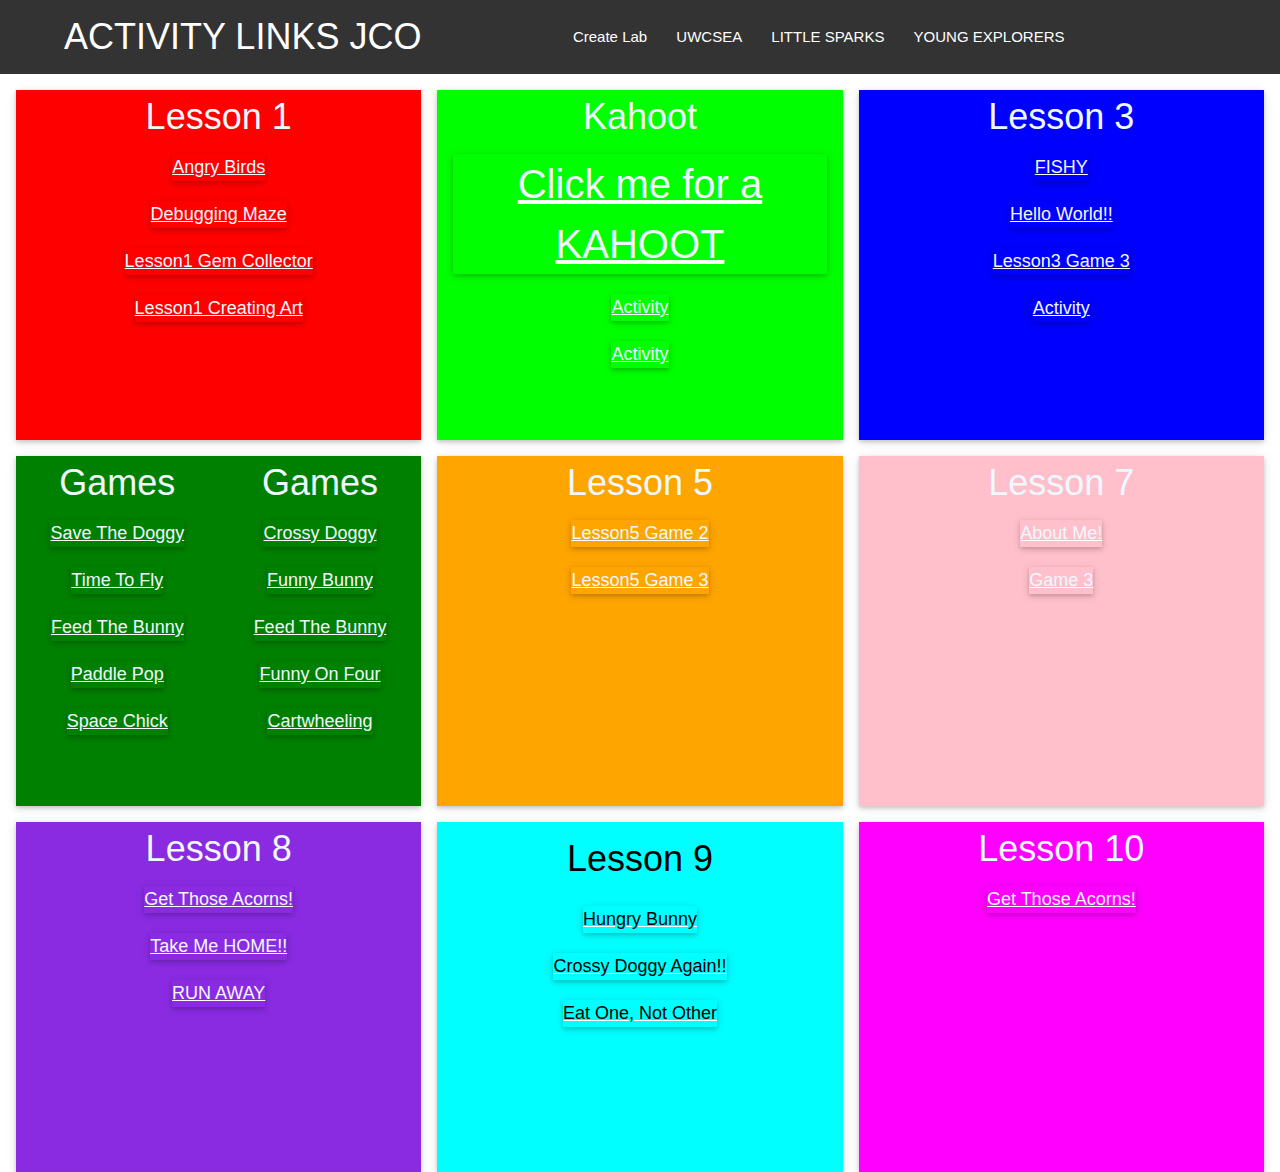
<file: index.html>
<html>
<title>Activity</title>
<meta name="viewport" content="width=device-width, initial-scale=1">
<body>
  <header>
  <nav>
      <h1 class="logo">ACTIVITY LINKS JCO</h1>
    
    <ul class="menu">
      <li><a href="">Create Lab</a></li>
      <li><a href="">UWCSEA</a></li>
      <li><a href="">LITTLE SPARKS</a></li>
      <li><a href="ye.html" target="_blank">YOUNG EXPLORERS</a></li>
    </ul>

    <!--<ul class="social">
      <li><a href="">Facebook</a></li>
      <li><a href="">Twitter</a></li>
    </ul>-->

  </nav>
      <link rel="stylesheet" type="text/css" href="allLinks.css">
      
    </header>
    
<div class="w3-row-padding w3-margin-top">
  <div class="w3-third">
    <div class="w3-card-2">
      
      <div class="w3-container red" >
        <h1 class="no-margin">Lesson 1</h1> <br>
        <a    href="https://studio.code.org/s/express-2022/lessons/1/levels/1?redirect_warning=true" target="_blank"><div class="w3-card-2"><h5>Angry Birds</h5></div></a> <br>
          <a  href="https://studio.code.org/s/express-2022/lessons/2/levels/1?redirect_warning=true" target="_blank"><div class="w3-card-2"><h5>Debugging Maze</h5></div></a> <br>
          <a  href="https://studio.code.org/s/express-2022/lessons/3/levels/1?redirect_warning=true" target="_blank"><div class="w3-card-2"><h5>Lesson1 Gem Collector</h5></div></a><br>
          <a  href="https://studio.code.org/s/express-2022/lessons/4/levels/2?redirect_warning=true" target="_blank"><div class="w3-card-2"><h5>Lesson1 Creating Art</h5></div></a> <br>
        </div>
          
        
        
        
    </div>
  </div>    


  <div class="w3-third">
    <div class="w3-card-2">
        
        <div class="w3-container lime" >
            <h1 class="no-margin">Kahoot</h1> <br>


            <a  href="http://kahoot.it" target="_blank"><div class="w3-card-2" ><h5 class="big"> Click me for a KAHOOT </h5></div></a> <br>
            <a  href="" ><div class="w3-card-2"><h5>Activity</h5></div></a><br>
            <a  href="" ><div class="w3-card-2"><h5>Activity</h5></div></a><br><br>
            
            
      </div>
      
      
    </div>
  </div>

  <div class="w3-third">
    <div class="w3-card-2">
      <div class="w3-container blue" >
          <h1 class="no-margin">Lesson 3</h1> <br>
        <a href="https://studio.code.org/s/coursee-2022/lessons/3/levels/1?redirect_warning=true" target="_blank"><div class="w3-card-2"><h5>FISHY</h5></div></a><br>
          <a  href="https://studio.code.org/s/coursee-2022/lessons/4/levels/1?redirect_warning=true" target="_blank"><div class="w3-card-2"><h5>Hello World!!</h5></div></a><br>
          <a  href="" ><div class="w3-card-2"><h5>Lesson3 Game 3</h5></div></a><br>
          <a  href="" ><div class="w3-card-2"><h5>Activity</h5></div></a><br>
      </div>
       
       
    </div>
  </div>
</div>


    
    <div class="w3-row-padding w3-margin-top">
  <div class="w3-third">
    <div class="w3-card-2 row">
           <div class="w3-container green column" >
               <h1 class="no-margin">Games</h1> <br>
                <a  href="https://studio.code.org/projects/spritelab/pp6rBNI4udA_Q6ZmUrHv5XIY70np-AY2lp-D5WEIjiM" target="_blank"><div class="w3-card-2"><h5>Save The Doggy</h5></div></a> <br>
               
               <a  href="https://studio.code.org/projects/spritelab/a5vX-0-u3v3_3POs1k-UyZVtO9q4rF4GFOdct9ghiDk/view" target="_blank"><div class="w3-card-2"><h5>Time To Fly</h5></div></a> <br>
               <a  href="https://studio.code.org/projects/spritelab/jyEUuvZTcwH-JN6QCaaV6-3MU3TTs_7523fYfd2LeHY/view" target="_blank"><div class="w3-card-2"><h5>Feed The Bunny</h5></div></a> <br>
               <a  href="https://studio.code.org/projects/spritelab/APbegadOjhkBvwYO_tZrfRVlsf0e_s5XoGypQmqfoag/view" target="_blank"><div class="w3-card-2"><h5>Paddle Pop</h5></div></a><br>
               <a  href="https://studio.code.org/projects/spritelab/WLbnZpW3O5C-gGAWfT0pC5NKsw6J5GuNUHWMJ_6z_Cg/view" target="_blank"><div class="w3-card-2"><h5>Space Chick</h5></div></a> <br>
            </div>
        <div class="w3-container green column" >
               <h1 class="no-margin">Games</h1> <br>
                <a  href="https://studio.code.org/projects/spritelab/jyEUuvZTcwH-JN6QCaaV62-S_q_Q_RXhIBRZfirpuls" target="_blank"><div class="w3-card-2"><h5>Crossy Doggy</h5></div></a> <br>
               
               <a  href="https://studio.code.org/projects/spritelab/zN8F8HMJMWdBKxsJB7DLnvpuD__SDHwTIeKMQotJJ9w/view" target="_blank"><div class="w3-card-2"><h5>Funny Bunny</h5></div></a> <br>
               <a  href="https://studio.code.org/projects/spritelab/jyEUuvZTcwH-JN6QCaaV6-3MU3TTs_7523fYfd2LeHY/view" target="_blank"><div class="w3-card-2"><h5>Feed The Bunny</h5></div></a> <br>
               <a  href="https://studio.code.org/projects/spritelab/eUn_vOLQLvNAswu5o2pqLiWW0C7eBxiJaaiWHShXTck" target="_blank"><div class="w3-card-2"><h5>Funny On Four</h5></div></a><br>
               <a  href="https://studio.code.org/projects/spritelab/SRKFmjYHJn_lDFhMts3oi0CKg3vjmoeZ8FnFfhBc5PM" target="_blank"><div class="w3-card-2"><h5>Cartwheeling</h5></div></a> <br>
            </div>
        
        
    </div>
  </div>

  <div class="w3-third">
    <div class="w3-card-2">
      <div class="w3-container orange" >
          <h1 class="no-margin">Lesson 5</h1> <br>
          <a  href=""><div class="w3-card-2"><h5>Lesson5 Game 2</h5></div></a><br>
          <a  href=""><div class="w3-card-2"><h5>Lesson5 Game 3</h5></div></a><br>
        
      </div>
        
        
    </div>
  </div>

  <div class="w3-third">
    <div class="w3-card-2">
          <div class="w3-container pink" >
              <h1 class="no-margin">Lesson 7</h1> <br>
            
              <a  href="https://studio.code.org/s/coursee-2022/lessons/5/levels/1?redirect_warning=true" target="_blank"><div class="w3-card-2"><h5>About Me!</h5></div></a><br>
              <a  href="https://studio.code.org/s/coursee-2021/lessons/6/levels/1?redirect_warning=true" target="_blank"><div class="w3-card-2"><h5>Game 3</h5></div></a><br>
      </div>
        
        
    </div>
  </div>
</div>
    
    <div class="w3-row-padding w3-margin-top">
  <div class="w3-third">
    <div class="w3-card-2">
      
        <div class="w3-container purple" >
            <h1 class="no-margin">Lesson 8</h1> <br>
            <a  href="https://studio.code.org/s/coursea-2022/lessons/5/levels/2?redirect_warning=true" target="_blank"><div class="w3-card-2"><h5>Get Those Acorns!</h5></div></a> <br>
            <a  href="https://studio.code.org/projects/spritelab/FqDeE73zQF9ZTbwD5kD9dHfO6E4Cn1ulpob7YGkI0XY/edit" target="_blank"><div class="w3-card-2"><h5>Take Me HOME!!</h5></div></a> <br>
            
            <a  href="https://studio.code.org/projects/spritelab/jO_WG2lkduGp2D-nWKsfGIP0fYMPiJIlUXB1TZP_BrQ" target="_blank"><div class="w3-card-2"><h5>RUN AWAY</h5></div></a> <br>

        
        </div>
    </div>   
</div>


  <div class="w3-third">
    <div class="w3-card-2">
        
        <div class="aqua w3-container" >
            <h1 class="no-margin">Lesson 9</h1> <br>
            <a  href="https://studio.code.org/projects/spritelab/qFv7vrLfFmmz9VGBvOiT_QkPhWo0VSR68NLeRtESCIk" target="_blank"><div class="w3-card-2"><h5>Hungry Bunny</h5></div></a> <br>
            <a  href="https://studio.code.org/projects/spritelab/VXCn0AeedIrbfvA6DOOcpHt4MqyFpuJbWH70IwHDRyk" target="_blank"><div class="w3-card-2"><h5>Crossy Doggy Again!!</h5></div></a> <br>
            <a  href="https://studio.code.org/projects/spritelab/wn3MgKCy2fJGzW67zq81TXEeZ-v1S3a1fN50FwhaJy0/edit" target="_blank"><div class="w3-card-2"><h5>Eat One, Not Other</h5></div></a> <br>

        
        </div>
      
      
    </div>
  </div>

  <div class="w3-third">
    <div class="w3-card-2">
      <div class="w3-container fuchsia" >
            <h1 class="no-margin">Lesson 10</h1> <br>
            <a  href="https://studio.code.org/s/coursea-2022/lessons/5/levels/2?redirect_warning=true" target="_blank"><div class="w3-card-2"><h5>Get Those Acorns!</h5></div></a> <br>

        
        </div>
       
       
    </div>
  </div>
</div>
    
    
   
    
</body>
</html>
</file>
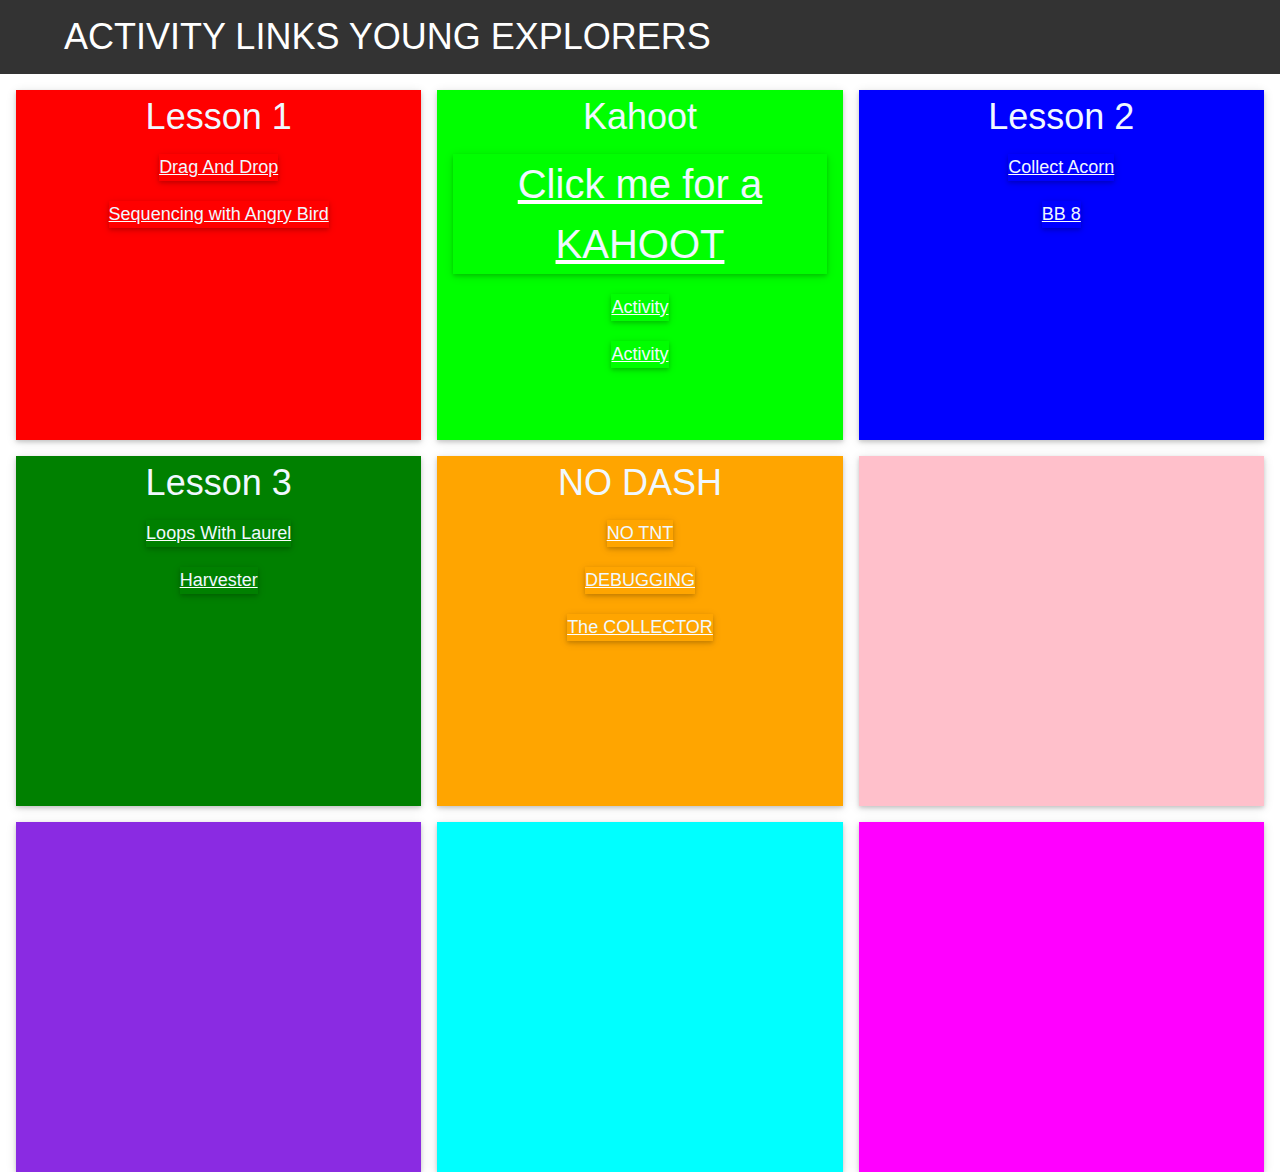
<file: ye.html>
<html>
<title>Activity</title>
<meta name="viewport" content="width=device-width, initial-scale=1">
<body>
  <header>
  <nav>
      <h1 class="logo">ACTIVITY LINKS YOUNG EXPLORERS</h1>
    
    <!-- <ul class="menu">
      <li><a href="">Create Lab</a></li>
      <li><a href="">UWCSEA</a></li>
      <li><a href="">LITTLE SPARKS</a></li>
      <li><a href="ye.html">YOUNG EXPLORERS</a></li>
    </ul>

   <ul class="social">
      <li><a href="">Facebook</a></li>
      <li><a href="">Twitter</a></li>
    </ul>-->

  </nav>
      <link rel="stylesheet" type="text/css" href="allLinks.css">
      
    </header>
    
<div class="w3-row-padding w3-margin-top">
  <div class="w3-third">
    <div class="w3-card-2">
      
      <div class="w3-container red" >
        <h1 class="no-margin">Lesson 1</h1> <br>
        <a  href="https://studio.code.org/s/coursea-2022/lessons/2/levels/1?redirect_warning=true" target="_blank"><div class="w3-card-2"><h5>Drag And Drop</h5></div></a> <br>
          <a href="https://studio.code.org/s/courseb-2022/lessons/3/levels/1?redirect_warning=true" target="_blank"><div class="w3-card-2"><h5>Sequencing with Angry Bird</h5></div></a><br>
          
        </div>
          
        
        
        
    </div>
  </div>    


  <div class="w3-third">
    <div class="w3-card-2">
        
        <div class="w3-container lime" >
            <h1 class="no-margin">Kahoot</h1> <br>


            <a  href="http://kahoot.it" target="_blank"><div class="w3-card-2" ><h5 class="big"> Click me for a KAHOOT </h5></div></a> <br>
            <a  href="" ><div class="w3-card-2"><h5>Activity</h5></div></a><br>
            <a  href="" ><div class="w3-card-2"><h5>Activity</h5></div></a><br><br>
            
            
      </div>
      
      
    </div>
  </div>

  <div class="w3-third">
    <div class="w3-card-2">
      <div class="w3-container blue" >
          <h1 class="no-margin">Lesson 2</h1> <br>
        <a   href="https://studio.code.org/s/coursea-2022/lessons/4/levels/1?redirect_warning=true" target="_blank"><div class="w3-card-2"><h5>Collect Acorn</h5></div></a><br>
          <a href="https://studio.code.org/s/coursea-2022/lessons/6/levels/1?redirect_warning=true" target="_blank"><div class="w3-card-2"><h5>BB 8</h5></div></a><br>
          
      </div>
       
       
    </div>
  </div>
</div>


    
    <div class="w3-row-padding w3-margin-top">
  <div class="w3-third">
    <div class="w3-card-2 row">
           <div class="w3-container green column" >
               <h1 class="no-margin">Lesson 3</h1> <br>
               <a  href="https://studio.code.org/s/coursea-2022/lessons/9/levels/1?redirect_warning=true" target="_blank"><div class="w3-card-2"><h5>Loops With Laurel</h5></div></a><br>
               <a  href="https://studio.code.org/s/courseb-2022/lessons/7/levels/1?redirect_warning=true" target="_blank"><div class="w3-card-2"><h5>Harvester</h5></div></a><br>
                
            </div>
        
        
    </div>
  </div>

  <div class="w3-third">
    <div class="w3-card-2">
      <div class="w3-container orange" >
            <h1 class="no-margin">NO DASH</h1> <br>
            <a  href="https://studio.code.org/s/express-2022/lessons/1/levels/1?redirect_warning=true" target="_blank"><div class="w3-card-2"><h5>NO TNT</h5></div></a><br>
            <a  href="https://studio.code.org/s/express-2022/lessons/2/levels/1?redirect_warning=true" target="_blank"><div class="w3-card-2"><h5>DEBUGGING</h5></div></a><br>
            <a  href="https://studio.code.org/s/express-2022/lessons/3/levels/1?redirect_warning=true" target="_blank"><div class="w3-card-2"><h5>The COLLECTOR</h5></div></a><br>
        
      </div>
        
        
    </div>
  </div>

  <div class="w3-third">
    <div class="w3-card-2">
          <div class="w3-container pink" >
              
      </div>
        
        
    </div>
  </div>
</div>
    
    <div class="w3-row-padding w3-margin-top">
  <div class="w3-third">
    <div class="w3-card-2">
      
        <div class="w3-container purple" >
            

        
        </div>
    </div>   
</div>


  <div class="w3-third">
    <div class="w3-card-2">
        
        <div class="w3-container aqua" >
            

        
        </div>
      
      
    </div>
  </div>

  <div class="w3-third">
    <div class="w3-card-2">
      <div class="w3-container fuchsia" >
            

        
        </div>
       
       
    </div>
  </div>
</div>
    
    
   
    
</body>
</html>
</file>
<file: allLinks.css>
html,
body {
   margin: 0;
  font-family: Verdana, sans-serif;
  font-size: 15px;
  line-height: 1.5;
  box-sizing: border-box;
}

html {
  overflow-x: hidden;
}

*,
*:before,
*:after {
  box-sizing: inherit;
}

h1,
h2,
h3,
h4,
h5,
h6,
.w3-slim,
.w3-wide {
  font-family: "Segoe UI", Arial, sans-serif
}

h1 {
  font-size: 36px
}

h2 {
  font-size: 30px
}

h3 {
  font-size: 24px
}

h4 {
  font-size: 20px
}

h5 {
  font-size: 18px
}


.w3-serif {
  font-family: "Times New Roman", Times, serif
}

h1,
h2,
h3,
h4,
h5,
h6 {
  font-weight: 300;
  margin: 10px 0;
  color: aliceblue;    
 
}

.w3-wide {
  letter-spacing: 4px
}

h1 a,
h2 a,
h3 a,
h4 a,
h5 a,
h6 a {
  font-weight: inherit
}



hr {
  border: 0;
  border-top: 1px solid #eee;
  margin: 20px 0
}

img {
  margin-bottom: -5px
}

a {
  color: white
}

.w3-image {
  max-width: 100%;
  height: auto
}

.w3-table,
.w3-table-all {
  border-collapse: collapse;
  border-spacing: 0;
  width: 100%;
  display: table
}

.w3-table-all {
  border: 1px solid #ccc
}

.w3-bordered tr,
.w3-table-all tr {
  border-bottom: 1px solid #ddd
}

.w3-striped tbody tr:nth-child(even) {
  background-color: #f1f1f1
}

.w3-table-all tr:nth-child(odd) {
  background-color: #fff
}

.w3-table-all tr:nth-child(even) {
  background-color: #f1f1f1
}

.w3-hoverable tbody tr:hover,
.w3-ul.w3-hoverable li:hover {
  background-color: #ccc
}

.w3-centered tr th,
.w3-centered tr td {
  text-align: center
}

.w3-table td,
.w3-table th,
.w3-table-all td,
.w3-table-all th {
  padding: 8px 8px;
  display: table-cell;
  text-align: left;
  vertical-align: top
}

.w3-table th:first-child,
.w3-table td:first-child,
.w3-table-all th:first-child,
.w3-table-all td:first-child {
  padding-left: 16px
}

.w3-btn,
.w3-btn-block {
  border: none;
  display: inline-block;
  outline: 0;
  padding: 6px 16px;
  vertical-align: middle;
  overflow: hidden;
  text-decoration: none!important;
  color: #fff;
  background-color: #000;
  text-align: center;
  cursor: pointer;
  white-space: nowrap
}

.w3-btn:hover,
.w3-btn-block:hover,
.w3-btn-floating:hover,
.w3-btn-floating-large:hover {
  box-shadow: 0 8px 16px 0 rgba(0, 0, 0, 0.2), 0 6px 20px 0 rgba(0, 0, 0, 0.19)
}

.w3-btn,
.w3-btn-floating,
.w3-btn-floating-large,
.w3-closenav,
.w3-opennav {
  -webkit-touch-callout: none;
  -webkit-user-select: none;
  -khtml-user-select: none;
  -moz-user-select: none;
  -ms-user-select: none;
  user-select: none
}

.w3-btn-floating,
.w3-btn-floating-large {
  display: inline-block;
  text-align: center;
  color: #fff;
  background-color: #000;
  position: relative;
  overflow: hidden;
  z-index: 1;
  padding: 0;
  border-radius: 50%;
  cursor: pointer;
  font-size: 24px
}

.w3-btn-floating {
  width: 40px;
  height: 40px;
  line-height: 40px
}

.w3-btn-floating-large {
  width: 56px;
  height: 56px;
  line-height: 56px
}

.w3-disabled,
.w3-btn:disabled,
.w3-btn-floating:disabled,
.w3-btn-floating-large:disabled {
  cursor: not-allowed;
  opacity: 0.3
}

.w3-btn.w3-disabled *,
.w3-btn-block.w3-disabled,
.w3-btn-floating.w3-disabled *,
.w3-btn:disabled *,
.w3-btn-floating:disabled * {
  pointer-events: none
}

.w3-btn.w3-disabled:hover,
.w3-btn-block.w3-disabled:hover,
.w3-btn:disabled:hover,
.w3-btn-floating.w3-disabled:hover,
.w3-btn-floating:disabled:hover,
.w3-btn-floating-large.w3-disabled:hover,
.w3-btn-floating-large:disabled:hover {
  box-shadow: none
}

.w3-btn-group .w3-btn {
  float: left
}

.w3-btn-block {
  width: 100%
}

.w3-btn-bar .w3-btn {
  box-shadow: none;
  background-color: inherit;
  color: inherit;
  float: left
}

.w3-btn-bar .w3-btn:hover {
  background-color: #ccc
}

.w3-ripple {
  position: relative;
  overflow: hidden
}

.w3-ripple:after {
  content: "";
  background: #ccc;
  position: absolute;
  padding: 300%;
  bottom: 0;
  left: 0;
  opacity: 0;
  transition: 0.8s
}

.w3-ripple:active:after {
  padding: 0;
  opacity: 1;
  transition: 0s
}

.w3-badge,
.w3-tag,
.w3-sign {
  background-color: #000;
  color: #fff;
  display: inline-block;
  padding-left: 8px;
  padding-right: 8px;
  text-align: center
}

.w3-badge {
  border-radius: 50%
}

ul.w3-ul {
  list-style-type: none;
  padding: 0;
  margin: 0
}

ul.w3-ul li {
  padding: 6px 2px 6px 16px;
  border-bottom: 1px solid #ddd
}

ul.w3-ul li:last-child {
  border-bottom: none
}

.w3-tooltip,
.w3-display-container {
  position: relative
}

.w3-tooltip .w3-text {
  display: none
}

.w3-tooltip:hover .w3-text {
  display: inline-block
}

.w3-navbar {
  list-style-type: none;
  margin: 0;
  padding: 0;
  overflow: hidden
}

.w3-navbar li {
  float: left
}

.w3-navbar li a,
.w3-navitem {
  display: block;
  padding: 8px 16px
}

.w3-navbar li a:hover {
  color: #000;
  background-color: #ccc
}

.w3-navbar .w3-dropdown-hover,
.w3-navbar .w3-dropdown-click {
  position: static
}

.w3-navbar .w3-dropdown-hover:hover,
.w3-navbar .w3-dropdown-hover:first-child,
.w3-navbar .w3-dropdown-click:hover {
  background-color: #ccc;
  color: #000
}

.w3-navbar a,
.w3-topnav a,
.w3-sidenav a,
.w3-dropdown-content a,
.w3-accordion-content a,
.w3-dropnav a {
  text-decoration: none!important
}

.w3-navbar .w3-opennav.w3-right {
  float: right!important
}

.w3-topnav {
  padding: 8px 8px
}

.w3-topnav a {
  padding: 0 8px;
  border-bottom: 3px solid transparent;
  -webkit-transition: border-bottom .3s;
  transition: border-bottom .3s
}

.w3-topnav a:hover {
  border-bottom: 3px solid #fff
}

.w3-topnav .w3-dropdown-hover a {
  border-bottom: 0
}

.w3-opennav,
.w3-closenav {
  color: inherit
}

.w3-opennav:hover,
.w3-closenav:hover {
  cursor: pointer;
  opacity: 0.8
}

.w3-btn,
.w3-btn-floating,
.w3-dropnav a,
.w3-btn-floating-large,
.w3-btn-block,
.w3-hover-shadow,
.w3-hover-opacity,
.w3-hover-opacity-off,
.w3-navbar a,
.w3-sidenav a,
.w3-pagination li a,
.w3-hoverable tbody tr,
.w3-hoverable li,
.w3-accordion-content a,
.w3-dropdown-content a,
.w3-dropdown-click:hover,
.w3-dropdown-hover:hover,
.w3-opennav,
.w3-closenav,
.w3-closebtn,
.w3-hover-amber,
.w3-hover-aqua,
.w3-hover-blue,
.w3-hover-light-blue,
.w3-hover-brown,
.w3-hover-cyan,
.w3-hover-blue-grey,
.w3-hover-green,
.w3-hover-light-green,
.w3-hover-indigo,
.w3-hover-khaki,
.w3-hover-lime,
.w3-hover-orange,
.w3-hover-deep-orange,
.w3-hover-pink,
.w3-hover-purple,
.w3-hover-deep-purple,
.w3-hover-red,
.w3-hover-sand,
.w3-hover-teal,
.w3-hover-yellow,
.w3-hover-white,
.w3-hover-black,
.w3-hover-grey,
.w3-hover-light-grey,
.w3-hover-dark-grey,
.w3-hover-text-amber,
.w3-hover-text-aqua,
.w3-hover-text-blue,
.w3-hover-text-light-blue,
.w3-hover-text-brown,
.w3-hover-text-cyan,
.w3-hover-text-blue-grey,
.w3-hover-text-green,
.w3-hover-text-light-green,
.w3-hover-text-indigo,
.w3-hover-text-khaki,
.w3-hover-text-lime,
.w3-hover-text-orange,
.w3-hover-text-deep-orange,
.w3-hover-text-pink,
.w3-hover-text-purple,
.w3-hover-text-deep-purple,
.w3-hover-text-red,
.w3-hover-text-sand,
.w3-hover-text-teal,
.w3-hover-text-yellow,
.w3-hover-text-white,
.w3-hover-text-black,
.w3-hover-text-grey,
.w3-hover-text-light-grey,
.w3-hover-text-dark-grey {
  -webkit-transition: background-color .3s, color .15s, box-shadow .3s, opacity 0.3s;
  transition: background-color .3s, color .15s, box-shadow .3s, opacity 0.3s
}

.w3-sidenav {
  height: 100%;
  width: 200px;
  background-color: #fff;
  position: fixed!important;
  z-index: 1;
  overflow: auto
}

.w3-sidenav a {
  padding: 4px 2px 4px 16px
}

.w3-sidenav a:hover {
  background-color: #ccc
}

.w3-sidenav a,
.w3-dropnav a {
  display: block
}

.w3-sidenav .w3-dropdown-hover:hover,
.w3-sidenav .w3-dropdown-hover:first-child,
.w3-sidenav .w3-dropdown-click:hover,
.w3-dropnav a:hover {
  background-color: #ccc;
  color: #000
}

.w3-sidenav .w3-dropdown-hover,
.w3-sidenav .w3-dropdown-click {
  width: 100%
}

.w3-sidenav .w3-dropdown-hover .w3-dropdown-content,
.w3-sidenav .w3-dropdown-click .w3-dropdown-content {
  min-width: 100%
}

.w3-main,
#main {
  transition: margin-left .4s
}

.w3-modal {
  z-index: 3;
  display: none;
  padding-top: 100px;
  position: fixed;
  left: 0;
  top: 0;
  width: 100%;
  height: 100%;
  overflow: auto;
  background-color: rgb(0, 0, 0);
  background-color: rgba(0, 0, 0, 0.4)
}

.w3-modal-content {
  margin: auto;
  background-color: #fff;
  position: relative;
  padding: 0;
  outline: 0;
  width: 600px
}

.w3-closebtn {
  text-decoration: none;
  float: right;
  font-size: 24px;
  font-weight: bold;
  color: inherit
}

.w3-closebtn:hover,
.w3-closebtn:focus {
  color: #000;
  text-decoration: none;
  cursor: pointer
}

.w3-pagination {
  display: inline-block;
  padding: 0;
  margin: 0
}

.w3-pagination li {
  display: inline
}

.w3-pagination li a {
  text-decoration: none;
  color: #000;
  float: left;
  padding: 8px 16px
}

.w3-pagination li a:hover {
  background-color: #ccc
}

.w3-input-group,
.w3-group {
  margin-top: 24px;
  margin-bottom: 24px
}

.w3-input {
  padding: 8px;
  display: block;
  border: none;
  border-bottom: 1px solid #808080;
  width: 100%
}

.w3-label {
  color: #009688
}

.w3-input:not(:valid)~.w3-validate {
  color: #f44336
}

.w3-select {
  padding: 9px 0;
  width: 100%;
  color: #000;
  border: 1px solid transparent;
  border-bottom: 1px solid #009688
}

.w3-select select:focus {
  color: #000;
  border: 1px solid #009688
}

.w3-select option[disabled] {
  color: #009688
}

.w3-dropdown-click,
.w3-dropdown-hover {
  position: relative;
  display: inline-block;
  cursor: pointer
}

.w3-dropdown-hover:hover .w3-dropdown-content {
  display: block;
  z-index: 1
}

.w3-dropdown-content {
  cursor: auto;
  color: #000;
  background-color: #fff;
  display: none;
  position: absolute;
  min-width: 160px;
  margin: 0;
  padding: 0
}

.w3-dropdown-content a {
  padding: 6px 16px;
  display: block
}

.w3-dropdown-content a:hover {
  background-color: #ccc
}

.w3-accordion {
  width: 100%;
  cursor: pointer
}

.w3-accordion-content {
  cursor: auto;
  display: none;
  position: relative;
  width: 100%;
  margin: 0;
  padding: 0
}

.w3-accordion-content a {
  padding: 6px 16px;
  display: block
}

.w3-accordion-content a:hover {
  background-color: #ccc
}

.w3-progress-container {
  width: 100%;
  height: 1.5em;
  position: relative;
  background-color: #f1f1f1
}

.w3-progressbar {
  background-color: #757575;
  height: 100%;
  position: absolute;
  line-height: inherit
}

input[type=checkbox].w3-check,
input[type=radio].w3-radio {
  width: 24px;
  height: 24px;
  position: relative;
  top: 6px
}

input[type=checkbox].w3-check:checked+.w3-validate,
input[type=radio].w3-radio:checked+.w3-validate {
  color: #009688
}

input[type=checkbox].w3-check:disabled+.w3-validate,
input[type=radio].w3-radio:disabled+.w3-validate {
  color: #aaa
}

.w3-responsive {
  overflow-x: auto
}

.w3-container:after,
.w3-panel:after,
.w3-row:after,
.w3-row-padding:after,
.w3-topnav:after,
.w3-clear:after,
.w3-btn-group:before,
.w3-btn-group:after,
.w3-btn-bar:before,
.w3-btn-bar:after {
  content: "";
  display: table;
  clear: both
}



.w3-col,
.w3-half,
.w3-third,
.w3-twothird,
.w3-threequarter,
.w3-quarter {
  float: left;
  width: 100%
}

.w3-col.s1 {
  width: 8.33333%
}

.w3-col.s2 {
  width: 16.66666%
}

.w3-col.s3 {
  width: 24.99999%
}

.w3-col.s4 {
  width: 33.33333%
}

.w3-col.s5 {
  width: 41.66666%
}

.w3-col.s6 {
  width: 49.99999%
}

.w3-col.s7 {
  width: 58.33333%
}

.w3-col.s8 {
  width: 66.66666%
}

.w3-col.s9 {
  width: 74.99999%
}

.w3-col.s10 {
  width: 83.33333%
}

.w3-col.s11 {
  width: 91.66666%
}

.w3-col.s12,
.w3-half,
.w3-third,
.w3-twothird,
.w3-threequarter,
.w3-quarter {
  width: 99.99999%
}

@media only screen and (min-width:601px) {
  .w3-col.m1 {
    width: 8.33333%
  }
  .w3-col.m2 {
    width: 16.66666%
  }
  .w3-col.m3,
  .w3-quarter {
    width: 24.99999%
  }
  .w3-col.m4,
  .w3-third {
    width: 33.33333%
  }
  .w3-col.m5 {
    width: 41.66666%
  }
  .w3-col.m6,
  .w3-half {
    width: 49.99999%
  }
  .w3-col.m7 {
    width: 58.33333%
  }
  .w3-col.m8,
  .w3-twothird {
    width: 66.66666%
  }
  .w3-col.m9,
  .w3-threequarter {
    width: 74.99999%
  }
  .w3-col.m10 {
    width: 83.33333%
  }
  .w3-col.m11 {
    width: 91.66666%
  }
  .w3-col.m12 {
    width: 99.99999%
  }
}

@media only screen and (min-width:993px) {
  .w3-col.l1 {
    width: 8.33333%
  }
  .w3-col.l2 {
    width: 16.66666%
  }
  .w3-col.l3,
  .w3-quarter {
    width: 24.99999%
  }
  .w3-col.l4,
  .w3-third {
    width: 33.33333%
  }
  .w3-col.l5 {
    width: 41.66666%
  }
  .w3-col.l6,
  .w3-half {
    width: 49.99999%
  }
  .w3-col.l7 {
    width: 58.33333%
  }
  .w3-col.l8,
  .w3-twothird {
    width: 66.66666%
  }
  .w3-col.l9,
  .w3-threequarter {
    width: 74.99999%
  }
  .w3-col.l10 {
    width: 83.33333%
  }
  .w3-col.l11 {
    width: 91.66666%
  }
  .w3-col.l12 {
    width: 99.99999%
  }
}

.w3-content {
  max-width: 980px;
  margin: auto
}

.w3-rest {
  overflow: hidden
}

.w3-hide {
  display: none!important
}

.w3-show-block,
.w3-show {
  display: block!important
}

.w3-show-inline-block {
  display: inline-block!important
}

@media (max-width:600px) {
  .w3-modal-content {
    margin: 0 10px;
    width: auto!important
  }
  .w3-modal {
    padding-top: 30px
  }
}

@media (max-width:768px) {
  .w3-modal-content {
    width: 500px
  }
  .w3-modal {
    padding-top: 50px
  }
}

@media (min-width:993px) {
  .w3-modal-content {
    width: 900px
  }
}

@media screen and (max-width:600px) {
  .w3-topnav a {
    display: block
  }
  .w3-navbar li:not(.w3-opennav) {
    float: none;
    width: 100%!important
  }
  .w3-navbar li.w3-right {
    float: none!important
  }
}

@media screen and (max-width:600px) {
  .w3-topnav .w3-dropdown-hover .w3-dropdown-content,
  .w3-navbar .w3-dropdown-click .w3-dropdown-content,
  .w3-navbar .w3-dropdown-hover .w3-dropdown-content {
    position: relative
  }
}

@media screen and (max-width:600px) {
  .w3-topnav,
  .w3-navbar {
    text-align: center
  }
}

@media (max-width:600px) {
  .w3-hide-small {
    display: none!important
  }
}

@media (max-width:992px) and (min-width:601px) {
  .w3-hide-medium {
    display: none!important
  }
}

@media (min-width:993px) {
  .w3-hide-large {
    display: none!important
  }
}

@media screen and (max-width:992px) {
  .w3-sidenav.w3-collapse {
    display: none
  }
  .w3-main {
    margin-left: 0!important;
    margin-right: 0!important
  }
}

@media screen and (min-width:993px) {
  .w3-sidenav.w3-collapse {
    display: block!important
  }
}

.w3-top,
.w3-bottom {
  position: fixed;
  width: 100%;
  z-index: 1
}

.w3-top {
  top: 0
}

.w3-bottom {
  bottom: 0
}

.w3-overlay {
  position: fixed;
  display: none;
  width: 100%;
  height: 100%;
  top: 0;
  left: 0;
  right: 0;
  bottom: 0;
  background-color: rgba(0, 0, 0, 0.5);
  z-index: 2
}

.w3-left {
  float: left!important
}

.w3-right {
  float: right!important
}

.w3-tiny {
  font-size: 10px!important
}

.w3-small {
  font-size: 12px!important
}

.w3-medium {
  font-size: 15px!important
}

.w3-large {
  font-size: 18px!important
}

.w3-xlarge {
  font-size: 24px!important
}

.w3-xxlarge {
  font-size: 36px!important
}

.w3-xxxlarge {
  font-size: 48px!important
}

.w3-jumbo {
  font-size: 64px!important
}

.w3-vertical {
  word-break: break-all;
  line-height: 1;
  text-align: center;
  width: 0.6em
}

.w3-left-align {
  text-align: left!important
}

.w3-right-align {
  text-align: right!important
}

.w3-justify {
  text-align: justify!important
}

.w3-center {
  text-align: center!important
}

.w3-display-topleft {
  position: absolute;
  left: 0;
  top: 0
}

.w3-display-topright {
  position: absolute;
  right: 0;
  top: 0
}

.w3-display-bottomleft {
  position: absolute;
  left: 0;
  bottom: 0
}

.w3-display-bottomright {
  position: absolute;
  right: 0;
  bottom: 0
}

.w3-display-middle {
  position: absolute;
  top: 50%;
  left: 50%;
  transform: translate(-50%, -50%);
  -ms-transform: translate(-50%, -50%)
}

.w3-display-topmiddle {
  position: absolute;
  left: 50%;
  top: 0;
  transform: translate(-50%, 0%);
  -ms-transform: translate(-50%, 0%)
}

.w3-display-bottommiddle {
  position: absolute;
  left: 50%;
  bottom: 0;
  transform: translate(-50%, 0%);
  -ms-transform: translate(-50%, 0%)
}

.w3-circle {
  border-radius: 50%!important
}

.w3-round-small {
  border-radius: 2px!important
}

.w3-round,
.w3-round-medium {
  border-radius: 4px!important
}

.w3-round-large {
  border-radius: 8px!important
}

.w3-round-xlarge {
  border-radius: 16px!important
}

.w3-round-xxlarge {
  border-radius: 32px!important
}

.w3-round-jumbo {
  border-radius: 64px!important
}

.w3-border-0 {
  border: 0!important
}

.w3-border {
  border: 1px solid #ccc!important
}

.w3-border-top {
  border-top: 1px solid #ccc!important
}

.w3-border-bottom {
  border-bottom: 1px solid #ccc!important
}

.w3-border-left {
  border-left: 1px solid #ccc!important
}

.w3-border-right {
  border-right: 1px solid #ccc!important
}

.w3-margin {
  margin: 16px!important
}

.w3-margin-0 {
  margin: 0!important
}

.w3-margin-top {
  margin-top: 16px!important
}

.w3-margin-bottom {
  margin-bottom: 16px!important
}

.w3-margin-left {
  margin-left: 16px!important
}

.w3-margin-right {
  margin-right: 16px!important
}

.w3-section {
  margin-top: 16px!important;
  margin-bottom: 16px!important
}

.w3-padding-tiny {
  padding: 2px 4px!important
}

.w3-padding-small {
  padding: 4px 8px!important
}

.w3-padding-medium,
.w3-padding,
.w3-form {
  padding: 8px 16px!important
}

.w3-padding-large {
  padding: 12px 24px!important
}

.w3-padding-xlarge {
  padding: 16px 32px!important
}

.w3-padding-xxlarge {
  padding: 24px 48px!important
}

.w3-padding-jumbo {
  padding: 32px 64px!important
}

.w3-padding-4 {
  padding-top: 4px!important;
  padding-bottom: 4px!important
}

.w3-padding-8 {
  padding-top: 8px!important;
  padding-bottom: 8px!important
}

.w3-padding-12 {
  padding-top: 12px!important;
  padding-bottom: 12px!important
}

.w3-padding-16 {
  padding-top: 16px!important;
  padding-bottom: 16px!important
}

.w3-padding-24 {
  padding-top: 24px!important;
  padding-bottom: 24px!important
}

.w3-padding-32 {
  padding-top: 32px!important;
  padding-bottom: 32px!important
}

.w3-padding-48 {
  padding-top: 48px!important;
  padding-bottom: 48px!important
}

.w3-padding-64 {
  padding-top: 64px!important;
  padding-bottom: 64px!important
}

.w3-padding-128 {
  padding-top: 128px!important;
  padding-bottom: 128px!important
}

.w3-padding-0 {
  padding: 0!important
}

.w3-padding-top {
  padding-top: 8px!important
}

.w3-padding-bottom {
  padding-bottom: 8px!important
}

.w3-padding-left {
  padding-left: 16px!important
}

.w3-padding-right {
  padding-right: 16px!important
}

.w3-topbar {
  border-top: 6px solid #ccc!important
}

.w3-bottombar {
  border-bottom: 6px solid #ccc!important
}

.w3-leftbar {
  border-left: 6px solid #ccc!important
}

.w3-rightbar {
  border-right: 6px solid #ccc!important
}

.w3-row-padding,
.w3-row-padding>.w3-half,
.w3-row-padding>.w3-third,
.w3-row-padding>.w3-twothird,
.w3-row-padding>.w3-threequarter,
.w3-row-padding>.w3-quarter,
.w3-row-padding>.w3-col {
  padding: 0 8px
}

.w3-spin {
  animation: w3-spin 2s infinite linear;
  -webkit-animation: w3-spin 2s infinite linear
}

@-webkit-keyframes w3-spin {
  0% {
    -webkit-transform: rotate(0deg);
    transform: rotate(0deg)
  }
  100% {
    -webkit-transform: rotate(359deg);
    transform: rotate(359deg)
  }
}

@keyframes w3-spin {
  0% {
    -webkit-transform: rotate(0deg);
    transform: rotate(0deg)
  }
  100% {
    -webkit-transform: rotate(359deg);
    transform: rotate(359deg)
  }
}

.w3-container {
  padding: 0.01em 16px;
  height: 350px;    
}

.w3-panel {
  padding: 0.01em 16px;
  margin-top: 16px!important;
  margin-bottom: 16px!important
}

.w3-example {
  background-color: #f1f1f1;
  padding: 0.01em 16px
}

.w3-code,
.w3-codespan {
  font-family: Consolas, "courier new";
  font-size: 16px
}

.w3-code {
  line-height: 1.4;
  width: auto;
  background-color: #fff;
  padding: 8px 12px;
  border-left: 4px solid #4CAF50;
  word-wrap: break-word
}

.w3-codespan {
  color: crimson;
  background-color: #f1f1f1;
  padding-left: 4px;
  padding-right: 4px;
  font-size: 110%
}

.w3-example,
.w3-code {
  margin: 20px 0
}

.w3-card {
  border: 1px solid #ccc
}

.w3-card-2,
.w3-example {
    box-shadow: 0 2px 4px 0 rgba(0, 0, 0, 0.16), 0 2px 10px 0 rgba(0, 0, 0, 0.12)!important
      
}

.w3-card-4,
.w3-hover-shadow:hover {
  box-shadow: 0 4px 8px 0 rgba(0, 0, 0, 0.2), 0 6px 20px 0 rgba(0, 0, 0, 0.19)!important
}

.w3-card-8 {
  box-shadow: 0 8px 16px 0 rgba(0, 0, 0, 0.2), 0 6px 20px 0 rgba(0, 0, 0, 0.19)!important
}

.w3-card-12 {
  box-shadow: 0 12px 16px 0 rgba(0, 0, 0, 0.24), 0 17px 50px 0 rgba(0, 0, 0, 0.19)!important
}

.w3-card-16 {
  box-shadow: 0 16px 24px 0 rgba(0, 0, 0, 0.22), 0 25px 55px 0 rgba(0, 0, 0, 0.21)!important
}

.w3-card-24 {
  box-shadow: 0 24px 24px 0 rgba(0, 0, 0, 0.2), 0 40px 77px 0 rgba(0, 0, 0, 0.22)!important
}

.w3-animate-fading {
  -webkit-animation: fading 10s infinite;
  animation: fading 10s infinite
}

@-webkit-keyframes fading {
  0% {
    opacity: 0
  }
  50% {
    opacity: 1
  }
  100% {
    opacity: 0
  }
}

@keyframes fading {
  0% {
    opacity: 0
  }
  50% {
    opacity: 1
  }
  100% {
    opacity: 0
  }
}

.w3-animate-opacity {
  -webkit-animation: opac 1.5s;
  animation: opac 1.5s
}

@-webkit-keyframes opac {
  from {
    opacity: 0
  }
  to {
    opacity: 1
  }
}

@keyframes opac {
  from {
    opacity: 0
  }
  to {
    opacity: 1
  }
}

.w3-animate-top {
  position: relative;
  -webkit-animation: animatetop 0.4s;
  animation: animatetop 0.4s
}

@-webkit-keyframes animatetop {
  from {
    top: -300px;
    opacity: 0
  }
  to {
    top: 0;
    opacity: 1
  }
}

@keyframes animatetop {
  from {
    top: -300px;
    opacity: 0
  }
  to {
    top: 0;
    opacity: 1
  }
}

.w3-animate-left {
  position: relative;
  -webkit-animation: animateleft 0.4s;
  animation: animateleft 0.4s
}

@-webkit-keyframes animateleft {
  from {
    left: -300px;
    opacity: 0
  }
  to {
    left: 0;
    opacity: 1
  }
}

@keyframes animateleft {
  from {
    left: -300px;
    opacity: 0
  }
  to {
    left: 0;
    opacity: 1
  }
}

.w3-animate-right {
  position: relative;
  -webkit-animation: animateright 0.4s;
  animation: animateright 0.4s
}

@-webkit-keyframes animateright {
  from {
    right: -300px;
    opacity: 0
  }
  to {
    right: 0;
    opacity: 1
  }
}

@keyframes animateright {
  from {
    right: -300px;
    opacity: 0
  }
  to {
    right: 0;
    opacity: 1
  }
}

.w3-animate-bottom {
  position: relative;
  -webkit-animation: animatebottom 0.4s;
  animation: animatebottom 0.4s
}

@-webkit-keyframes animatebottom {
  from {
    bottom: -300px;
    opacity: 0
  }
  to {
    bottom: 0px;
    opacity: 1
  }
}

@keyframes animatebottom {
  from {
    bottom: -300px;
    opacity: 0
  }
  to {
    bottom: 0;
    opacity: 1
  }
}

.w3-animate-zoom {
  -webkit-animation: animatezoom 0.6s;
  animation: animatezoom 0.6s
}

@-webkit-keyframes animatezoom {
  from {
    -webkit-transform: scale(0)
  }
  to {
    -webkit-transform: scale(1)
  }
}

@keyframes animatezoom {
  from {
    transform: scale(0)
  }
  to {
    transform: scale(1)
  }
}

.w3-animate-input {
  -webkit-transition: width 0.4s ease-in-out;
  transition: width 0.4s ease-in-out
}

.w3-animate-input:focus {
  width: 100%!important
}

.w3-opacity,
.w3-hover-opacity:hover {
  opacity: 0.60;
  filter: alpha(opacity=60);
  -webkit-backface-visibility: hidden
}

.w3-opacity-off,
.w3-hover-opacity-off:hover {
  opacity: 1;
  filter: alpha(opacity=100);
  -webkit-backface-visibility: hidden
}

.w3-text-shadow {
  text-shadow: 1px 1px 0 #444
}

.w3-text-shadow-white {
  text-shadow: 1px 1px 0 #ddd
}

.w3-transparent {
  background-color: transparent!important
}

.w3-hover-none:hover {
  box-shadow: none!important;
  background-color: transparent!important
}


/* Colors */

.w3-amber,
.w3-hover-amber:hover {
  color: #000!important;
  background-color: #ffc107!important
}

.w3-aqua,
.w3-hover-aqua:hover {
  color: #000!important;
  background-color: #00ffff!important
}

.w3-blue,
.w3-hover-blue:hover {
  color: #fff!important;
  background-color: #2196F3!important
}

.w3-light-blue,
.w3-hover-light-blue:hover {
  color: #000!important;
  background-color: #87CEEB!important
}

.w3-brown,
.w3-hover-brown:hover {
  color: #fff!important;
  background-color: #795548!important
}

.w3-cyan,
.w3-hover-cyan:hover {
  color: #000!important;
  background-color: #00bcd4!important
}

.w3-blue-grey,
.w3-hover-blue-grey:hover {
  color: #fff!important;
  background-color: #607d8b!important
}

.w3-green,
.w3-hover-green:hover {
  color: #fff!important;
  background-color: #4CAF50!important
}

.w3-light-green,
.w3-hover-light-green:hover {
  color: #000!important;
  background-color: #8bc34a!important
}

.w3-indigo,
.w3-hover-indigo:hover {
  color: #fff!important;
  background-color: #3f51b5!important
}

.w3-khaki,
.w3-hover-khaki:hover {
  color: #000!important;
  background-color: #f0e68c!important
}

.w3-lime,
.w3-hover-lime:hover {
  color: #000!important;
  background-color: #cddc39!important
}

.w3-orange,
.w3-hover-orange:hover {
  color: #000!important;
  background-color: #ff9800!important
}

.w3-deep-orange,
.w3-hover-deep-orange:hover {
  color: #fff!important;
  background-color: #ff5722!important
}

.w3-pink,
.w3-hover-pink:hover {
  color: #fff!important;
  background-color: #e91e63!important
}

.w3-purple,
.w3-hover-purple:hover {
  color: #fff!important;
  background-color: #9c27b0!important
}

.w3-deep-purple,
.w3-hover-deep-purple:hover {
  color: #fff!important;
  background-color: #673ab7!important
}

.w3-red,
.w3-hover-red:hover {
  color: #fff!important;
  background-color: #f44336!important
}

.w3-sand,
.w3-hover-sand:hover {
  color: #000!important;
  background-color: #fdf5e6!important
}

.w3-teal,
.w3-hover-teal:hover {
  color: #fff!important;
  background-color: #009688!important
}

.w3-yellow,
.w3-hover-yellow:hover {
  color: #000!important;
  background-color: #ffeb3b!important
}

.w3-white,
.w3-hover-white:hover {
  color: #000!important;
  background-color: #fff!important
}

.w3-black,
.w3-hover-black:hover {
  color: #fff!important;
  background-color: #000!important
}

.w3-grey,
.w3-hover-grey:hover {
  color: #000!important;
  background-color: #9e9e9e!important
}

.w3-light-grey,
.w3-hover-light-grey:hover {
  color: #000!important;
  background-color: #f1f1f1!important
}

.w3-dark-grey,
.w3-hover-dark-grey:hover {
  color: #fff!important;
  background-color: #616161!important
}

.w3-pale-red,
.w3-hover-pale-red:hover {
  color: #000!important;
  background-color: #ffdddd!important
}

.w3-pale-green,
.w3-hover-pale-green:hover {
  color: #000!important;
  background-color: #ddffdd!important
}

.w3-pale-yellow,
.w3-hover-pale-yellow:hover {
  color: #000!important;
  background-color: #ffffcc!important
}

.w3-pale-blue,
.w3-hover-pale-blue:hover {
  color: #000!important;
  background-color: #ddffff!important
}

.w3-text-amber,
.w3-hover-text-amber:hover {
  color: #ffc107!important
}

.w3-text-aqua,
.w3-hover-text-aqua:hover {
  color: #00ffff!important
}

.w3-text-blue,
.w3-hover-text-blue:hover {
  color: #2196F3!important
}

.w3-text-light-blue,
.w3-hover-text-light-blue:hover {
  color: #87CEEB!important
}

.w3-text-brown,
.w3-hover-text-brown:hover {
  color: #795548!important
}

.w3-text-cyan,
.w3-hover-text-cyan:hover {
  color: #00bcd4!important
}

.w3-text-blue-grey,
.w3-hover-text-blue-grey:hover {
  color: #607d8b!important
}

.w3-text-green,
.w3-hover-text-green:hover {
  color: #4CAF50!important
}

.w3-text-light-green,
.w3-hover-text-light-green:hover {
  color: #8bc34a!important
}

.w3-text-indigo,
.w3-hover-text-indigo:hover {
  color: #3f51b5!important
}

.w3-text-khaki,
.w3-hover-text-khaki:hover {
  color: #b4aa50!important
}

.w3-text-lime,
.w3-hover-text-lime:hover {
  color: #cddc39!important
}

.w3-text-orange,
.w3-hover-text-orange:hover {
  color: #ff9800!important
}

.w3-text-deep-orange,
.w3-hover-text-deep-orange:hover {
  color: #ff5722!important
}

.w3-text-pink,
.w3-hover-text-pink:hover {
  color: #e91e63!important
}

.w3-text-purple,
.w3-hover-text-purple:hover {
  color: #9c27b0!important
}

.w3-text-deep-purple,
.w3-hover-text-deep-purple:hover {
  color: #673ab7!important
}

.w3-text-red,
.w3-hover-text-red:hover {
  color: #f44336!important
}

.w3-text-sand,
.w3-hover-text-sand:hover {
  color: #fdf5e6!important
}

.w3-text-teal,
.w3-hover-text-teal:hover {
  color: #009688!important
}

.w3-text-yellow,
.w3-hover-text-yellow:hover {
  color: #d2be0e!important
}

.w3-text-white,
.w3-hover-text-white:hover {
  color: #fff!important
}

.w3-text-black,
.w3-hover-text-black:hover {
  color: #000!important
}

.w3-text-grey,
.w3-hover-text-grey:hover {
  color: #757575!important
}

.w3-text-light-grey,
.w3-hover-text-light-grey:hover {
  color: #f1f1f1!important
}

.w3-text-dark-grey,
.w3-hover-text-dark-grey:hover {
  color: #3a3a3a!important
}

.w3-border-amber,
.w3-hover-border-amber:hover {
  border-color: #ffc107!important
}

.w3-border-aqua,
.w3-hover-border-aqua:hover {
  border-color: #00ffff!important
}

.w3-border-blue,
.w3-hover-border-blue:hover {
  border-color: #2196F3!important
}

.w3-border-light-blue,
.w3-hover-border-light-blue:hover {
  border-color: #87CEEB!important
}

.w3-border-brown,
.w3-hover-border-brown:hover {
  border-color: #795548!important
}

.w3-border-cyan,
.w3-hover-border-cyan:hover {
  border-color: #00bcd4!important
}

.w3-border-blue-grey,
.w3-hover-blue-grey:hover {
  border-color: #607d8b!important
}

.w3-border-green,
.w3-hover-border-green:hover {
  border-color: #4CAF50!important
}

.w3-border-light-green,
.w3-hover-border-light-green:hover {
  border-color: #8bc34a!important
}

.w3-border-indigo,
.w3-hover-border-indigo:hover {
  border-color: #3f51b5!important
}

.w3-border-khaki,
.w3-hover-border-khaki:hover {
  border-color: #f0e68c!important
}

.w3-border-lime,
.w3-hover-border-lime:hover {
  border-color: #cddc39!important
}

.w3-border-orange,
.w3-hover-border-orange:hover {
  border-color: #ff9800!important
}

.w3-border-deep-orange,
.w3-hover-border-deep-orange:hover {
  border-color: #ff5722!important
}

.w3-border-pink,
.w3-hover-border-pink:hover {
  border-color: #e91e63!important
}

.w3-border-purple,
.w3-hover-border-purple:hover {
  border-color: #9c27b0!important
}

.w3-border-deep-purple,
.w3-hover-border-deep-purple:hover {
  border-color: #673ab7!important
}

.w3-border-red,
.w3-hover-border-red:hover {
  border-color: #f44336!important
}

.w3-border-sand,
.w3-hover-border-sand:hover {
  border-color: #fdf5e6!important
}

.w3-border-teal,
.w3-hover-border-teal:hover {
  border-color: #009688!important
}

.w3-border-yellow,
.w3-hover-border-yellow:hover {
  border-color: #ffeb3b!important
}

.w3-border-white,
.w3-hover-border-white:hover {
  border-color: #fff!important
}

.w3-border-black,
.w3-hover-border-black:hover {
  border-color: #000!important
}

.w3-border-grey,
.w3-hover-border-grey:hover {
  border-color: #9e9e9e!important
}

.w3-border-light-grey,
.w3-hover-border-light-grey:hover {
  border-color: #f1f1f1!important
}

.w3-border-dark-grey,
.w3-hover-border-dark-grey:hover {
  border-color: #616161!important
}

.w3-border-pale-red,
.w3-hover-border-pale-red:hover {
  border-color: #ffe7e7!important
}

.w3-border-pale-green,
.w3-hover-border-pale-green:hover {
  border-color: #e7ffe7!important
}

.w3-border-pale-yellow,
.w3-hover-border-pale-yellow:hover {
  border-color: #ffffcc!important
}

.w3-border-pale-blue,
.w3-hover-border-pale-blue:hover {
  border-color: #e7ffff!important
}
nav {
  display: flex;
  align-items: center;
  width: 90%;
  max-width: 1200px;
  margin: 0 auto;
}

h1, li, a {
  display: inline-block;
}

ul {
  margin: 0;
  padding: 0;
}

li {
  list-style-type: none;
}

li a {
  text-decoration: none;
  padding: 10px 5px;
}

li:not(:last-child) a {
  margin-right: 15px; 
}

.menu {
  margin: 0 auto;
}
header {
  background: #333;
}
.logo{
  color: white;
}

.red {
    background-color: red;
    text-align: center;
    display:block;
    
}

.lime {
    background-color: lime;
    text-align: center;
    
}
.blue {
    background-color: blue;
    text-align: center;
    
}
.green {
    background-color: green;
    text-align: center;
    
    
}
.orange {
    background-color: orange;
    text-align: center;
    
}
.pink {
    background-color: pink;
    text-align: center;
    
}

.purple {
    background-color:blueviolet;
    text-align: center;
 
    
}

.aqua {
    background-color:aqua;
    text-align: center;
    
}

.aqua h5{
  font-weight: 300;
  margin: 10px 0;
  color: black;    
 
}

.aqua h1{
  font-weight: 300;
  margin: 10px 0;
  color: black;    
 
}


.fuchsia {
    background-color:fuchsia;
    text-align: center;
    
}
.no-margin{
    margin:0px;
}

.row {
    display: flex;
    
}

.column {
    flex: 50%;
    
    
}
.big {
    font-size: 40px !important;
}
</file>
